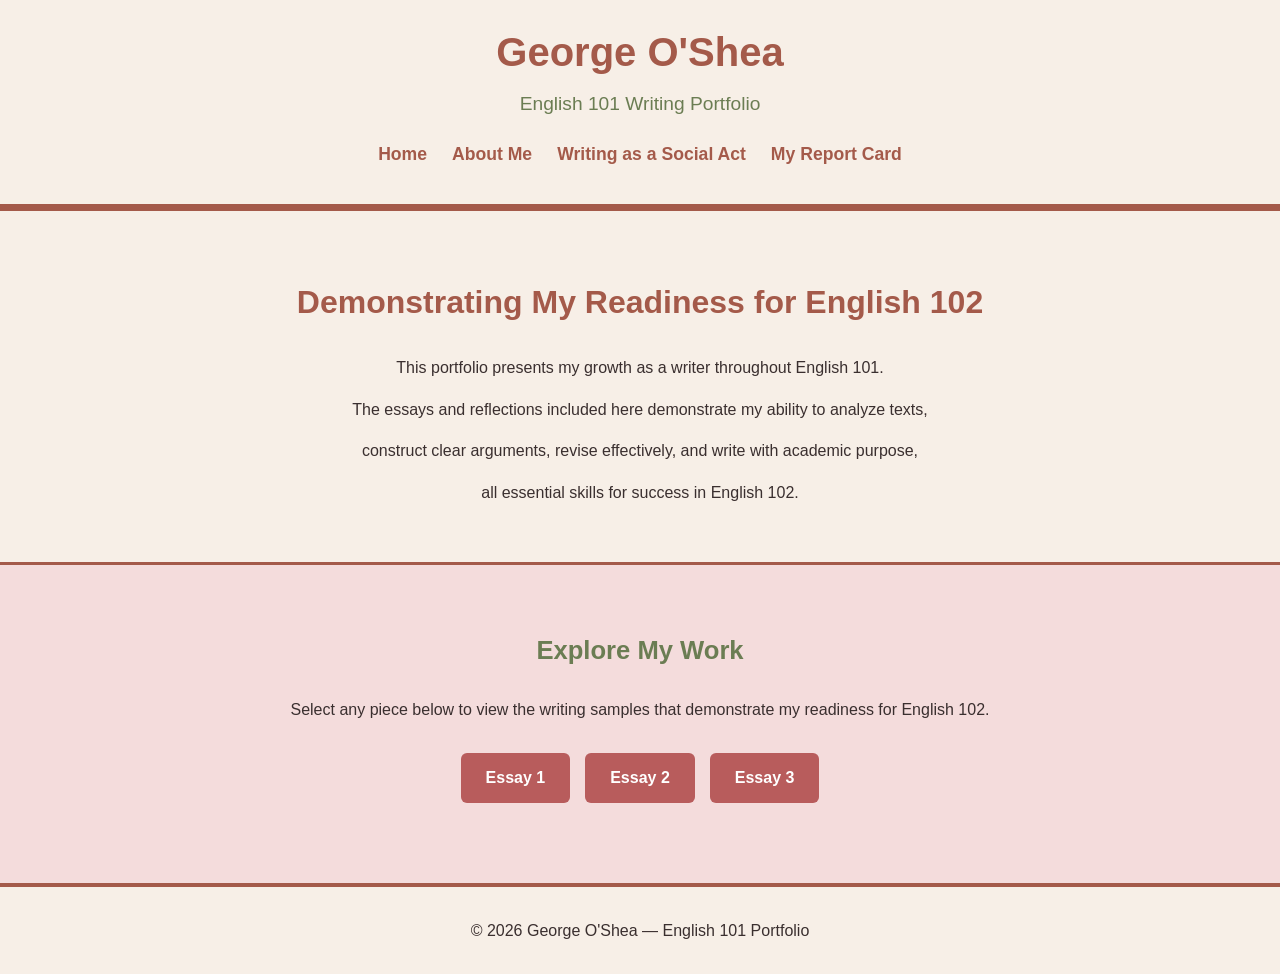
<file: index.html>
<!DOCTYPE html>
<html lang="en">
<head>
    <meta charset="UTF-8">
    <meta name="viewport" content="width=device-width, initial-scale=1.0">
    <title>George O'Shea — English 101 Portfolio</title>
    <link rel="stylesheet" href="style.css">
</head>

<body>
    <header>
        <h1>George O'Shea</h1>
        <p class="tagline">English 101 Writing Portfolio</p>

        <nav>
            <ul>
                <li><a href="index.html">Home</a></li>
                <li><a href="about.html">About Me</a></li>
                <li><a href="claim102.html">Writing as a Social Act</a></li> 
                <li><a href="reportcard.html">My Report Card</a></li> 
            </ul>
        </nav>
    </header>

    <main>
        <section class="hero">
            <h2>Demonstrating My Readiness for English 102</h2>
            <p>This portfolio presents my growth as a writer throughout English 101. </p>
            <p>The essays and reflections included here demonstrate my ability to analyze texts,</p>
            <p>construct clear arguments, revise effectively, and write with academic purpose, </p>
            <p></p>all essential skills for success in English 102.</p>
        </section>

        <section class="featured">
            <h3>Explore My Work</h3>
            <p>Select any piece below to view the writing samples that demonstrate my readiness for English 102.</p>

            <div class="button-group">
                <a class="button" href="Essay1.html">Essay 1</a>
                <a class="button" href="Essay2.html">Essay 2</a>
                <a class="button" href="Essay3.html">Essay 3</a>
            </div>
        </section>
    </main>

    <footer>
        <p>&copy; 2026 George O'Shea — English 101 Portfolio</p>
    </footer>
</body>
</html>
</file>
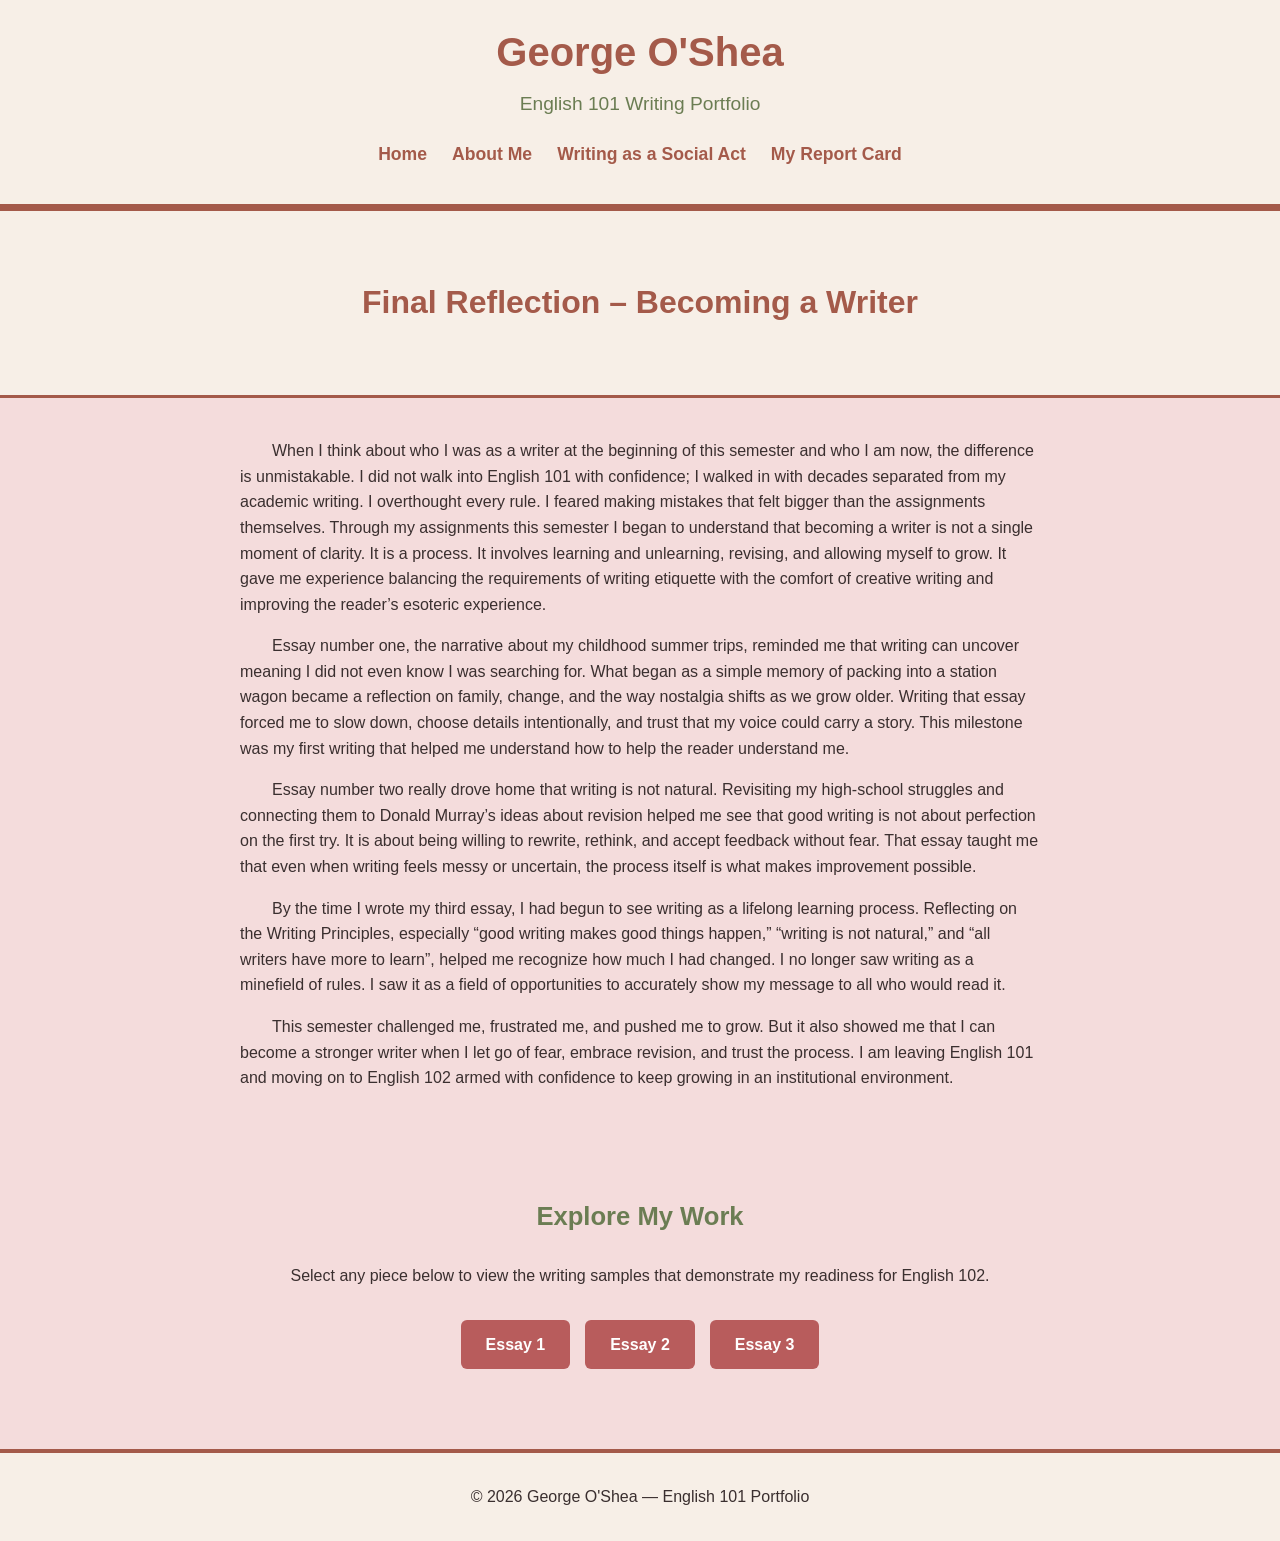
<file: about.html>
<!DOCTYPE html>
<html lang="en">
<head>
    <meta charset="UTF-8">
    <meta name="viewport" content="width=device-width, initial-scale=1.0">
    <title>Final Reflection – Becoming a Writer | George O'Shea</title>
    <link rel="stylesheet" href="style.css">
</head>

<body>
    <header>
        <h1>George O'Shea</h1>
        <p class="tagline">English 101 Writing Portfolio</p>

        <nav>
            <ul>
                <li><a href="index.html">Home</a></li>
                <li><a href="about.html">About Me</a></li>
                <li><a href="claim102.html">Writing as a Social Act</a></li> 
                <li><a href="reportcard.html">My Report Card</a></li> 
            </ul>
        </nav>
    </header>

    <main>
        <section class="hero">
            <h2>Final Reflection – Becoming a Writer</h2>
        </section>

        <section class="content" style="max-width: 800px; margin: 40px auto; padding: 0 20px;">

            <p>When I think about who I was as a writer at the beginning of this semester and who I am now, the difference is unmistakable. I did not walk into English 101 with confidence; I walked in with decades separated from my academic writing. I overthought every rule. I feared making mistakes that felt bigger than the assignments themselves. Through my assignments this semester I began to understand that becoming a writer is not a single moment of clarity. It is a process. It involves learning and unlearning, revising, and allowing myself to grow. It gave me experience balancing the requirements of writing etiquette with the comfort of creative writing and improving the reader’s esoteric experience.</p>

            <p>Essay number one, the narrative about my childhood summer trips, reminded me that writing can uncover meaning I did not even know I was searching for. What began as a simple memory of packing into a station wagon became a reflection on family, change, and the way nostalgia shifts as we grow older. Writing that essay forced me to slow down, choose details intentionally, and trust that my voice could carry a story. This milestone was my first writing that helped me understand how to help the reader understand me.</p>

            <p>Essay number two really drove home that writing is not natural. Revisiting my high‑school struggles and connecting them to Donald Murray’s ideas about revision helped me see that good writing is not about perfection on the first try. It is about being willing to rewrite, rethink, and accept feedback without fear. That essay taught me that even when writing feels messy or uncertain, the process itself is what makes improvement possible.</p>

            <p>By the time I wrote my third essay, I had begun to see writing as a lifelong learning process. Reflecting on the Writing Principles, especially “good writing makes good things happen,” “writing is not natural,” and “all writers have more to learn”, helped me recognize how much I had changed. I no longer saw writing as a minefield of rules. I saw it as a field of opportunities to accurately show my message to all who would read it.</p>

            <p>This semester challenged me, frustrated me, and pushed me to grow. But it also showed me that I can become a stronger writer when I let go of fear, embrace revision, and trust the process. I am leaving English 101 and moving on to English 102 armed with confidence to keep growing in an institutional environment.</p>

        </section>
                <section class="featured">
            <h3>Explore My Work</h3>
            <p>Select any piece below to view the writing samples that demonstrate my readiness for English 102.</p>

            <div class="button-group">
                <a class="button" href="Essay1.html">Essay 1</a>
                <a class="button" href="Essay2.html">Essay 2</a>
                <a class="button" href="Essay3.html">Essay 3</a>
            </div>
        </section>

    </main>

    <footer>
        <p>&copy; 2026 George O'Shea — English 101 Portfolio</p>
    </footer>
</body>
</html>
</file>
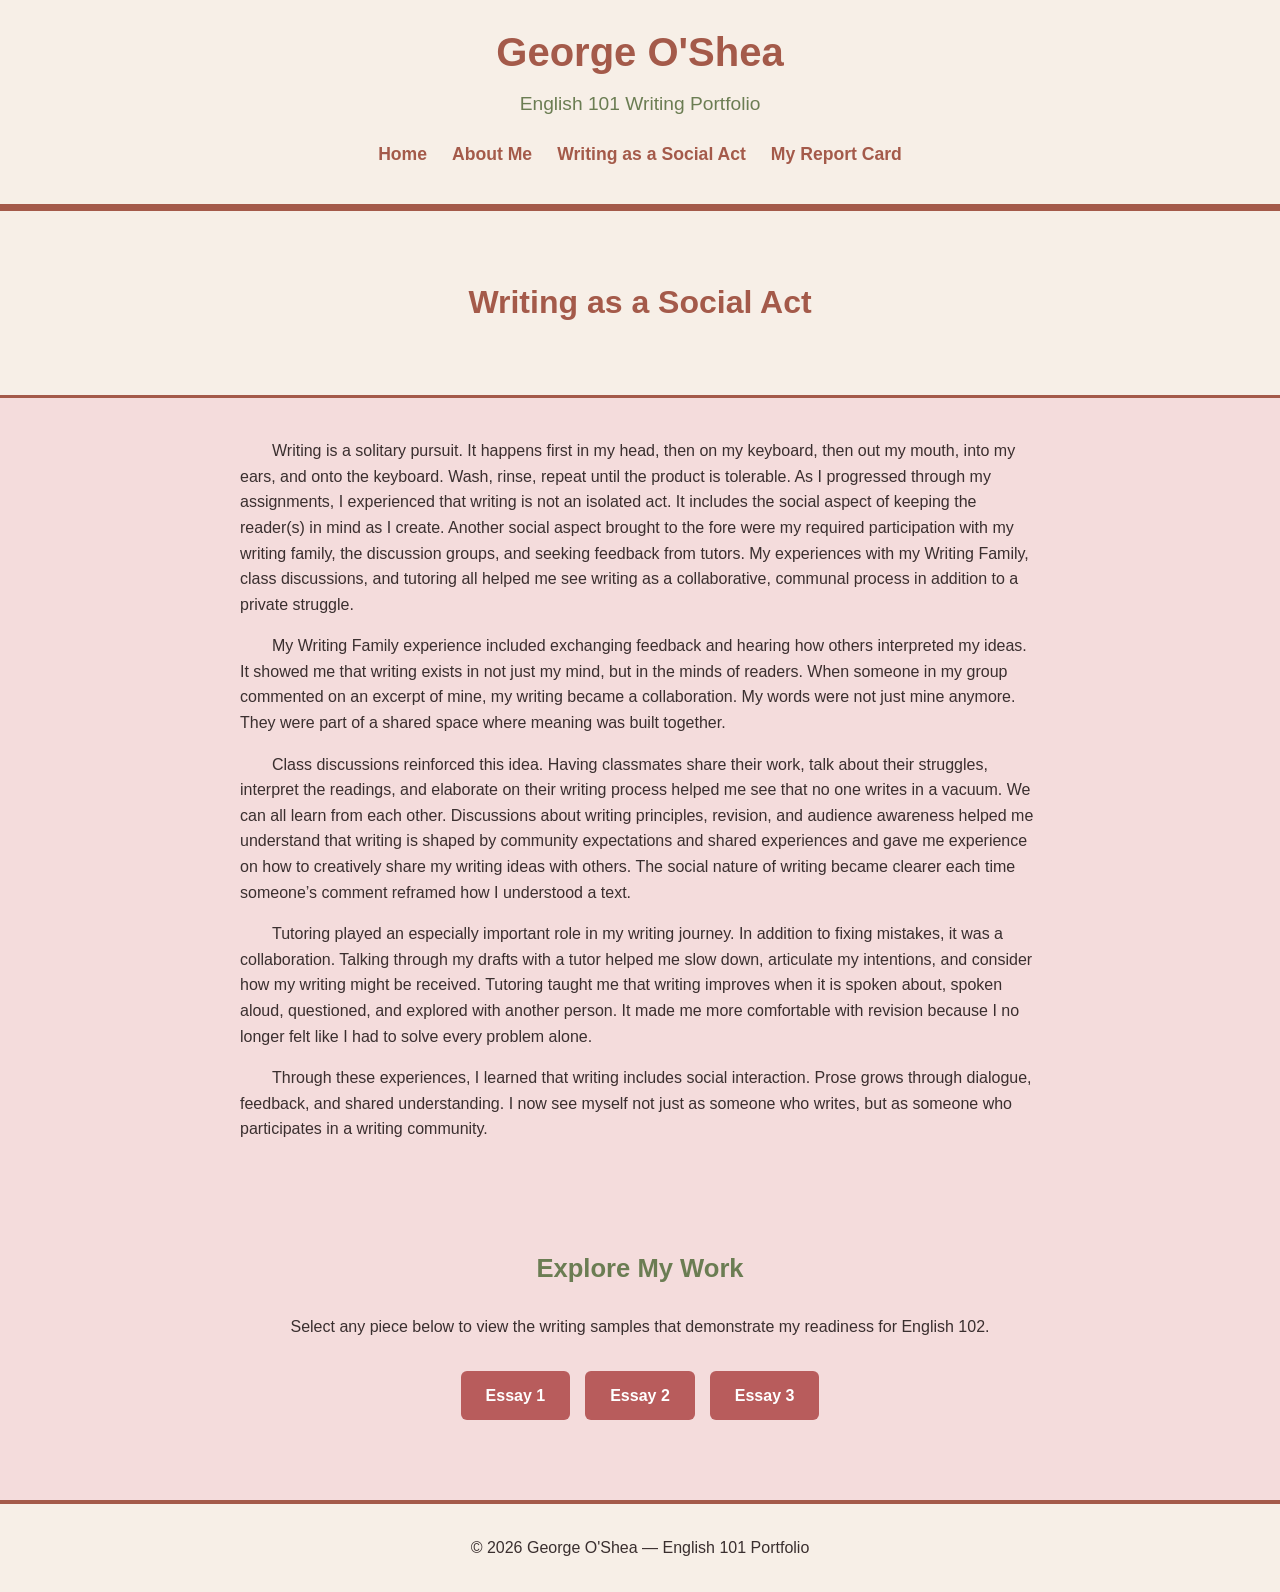
<file: claim102.html>
<!DOCTYPE html>
<html lang="en">
<head>
    <meta charset="UTF-8">
    <meta name="viewport" content="width=device-width, initial-scale=1.0">
    <title>Writing as a Social Act | George O'Shea</title>
    <link rel="stylesheet" href="style.css">
</head>

<body>
    <header>
        <h1>George O'Shea</h1>
        <p class="tagline">English 101 Writing Portfolio</p>

        <nav>
            <ul>
                <li><a href="index.html">Home</a></li>
                <li><a href="about.html">About Me</a></li>
                <li><a href="claim102.html">Writing as a Social Act</a></li>
                    <li><a href="reportcard.html">My Report Card</a></li> 
            </ul>
        </nav>
    </header>

    <main>
        <section class="hero">
            <h2>Writing as a Social Act</h2>
        </section>

        <section class="content" style="max-width: 800px; margin: 40px auto; padding: 0 20px;">

            <p>Writing is a solitary pursuit. It happens first in my head, then on my keyboard, then out my mouth, into my ears, and onto the keyboard. Wash, rinse, repeat until the product is tolerable. As I progressed through my assignments, I experienced that writing is not an isolated act. It includes the social aspect of keeping the reader(s) in mind as I create. Another social aspect brought to the fore were my required participation with my writing family, the discussion groups, and seeking feedback from tutors. My experiences with my Writing Family, class discussions, and tutoring all helped me see writing as a collaborative, communal process in addition to a private struggle.</p>

            <p>My Writing Family experience included exchanging feedback and hearing how others interpreted my ideas. It showed me that writing exists in not just my mind, but in the minds of readers. When someone in my group commented on an excerpt of mine, my writing became a collaboration. My words were not just mine anymore. They were part of a shared space where meaning was built together.</p>

            <p>Class discussions reinforced this idea. Having classmates share their work, talk about their struggles, interpret the readings, and elaborate on their writing process helped me see that no one writes in a vacuum. We can all learn from each other. Discussions about writing principles, revision, and audience awareness helped me understand that writing is shaped by community expectations and shared experiences and gave me experience on how to creatively share my writing ideas with others. The social nature of writing became clearer each time someone’s comment reframed how I understood a text.</p>

            <p>Tutoring played an especially important role in my writing journey. In addition to fixing mistakes, it was a collaboration. Talking through my drafts with a tutor helped me slow down, articulate my intentions, and consider how my writing might be received. Tutoring taught me that writing improves when it is spoken about, spoken aloud, questioned, and explored with another person. It made me more comfortable with revision because I no longer felt like I had to solve every problem alone.</p>

            <p>Through these experiences, I learned that writing includes social interaction. Prose grows through dialogue, feedback, and shared understanding. I now see myself not just as someone who writes, but as someone who participates in a writing community.</p>

        </section>
                <section class="featured">
            <h3>Explore My Work</h3>
            <p>Select any piece below to view the writing samples that demonstrate my readiness for English 102.</p>

            <div class="button-group">
                <a class="button" href="Essay1.html">Essay 1</a>
                <a class="button" href="Essay2.html">Essay 2</a>
                <a class="button" href="Essay3.html">Essay 3</a>
            </div>
        </section>
    </main>

    <footer>
        <p>&copy; 2026 George O'Shea — English 101 Portfolio</p>
    </footer>
</body>
</html>
</file>
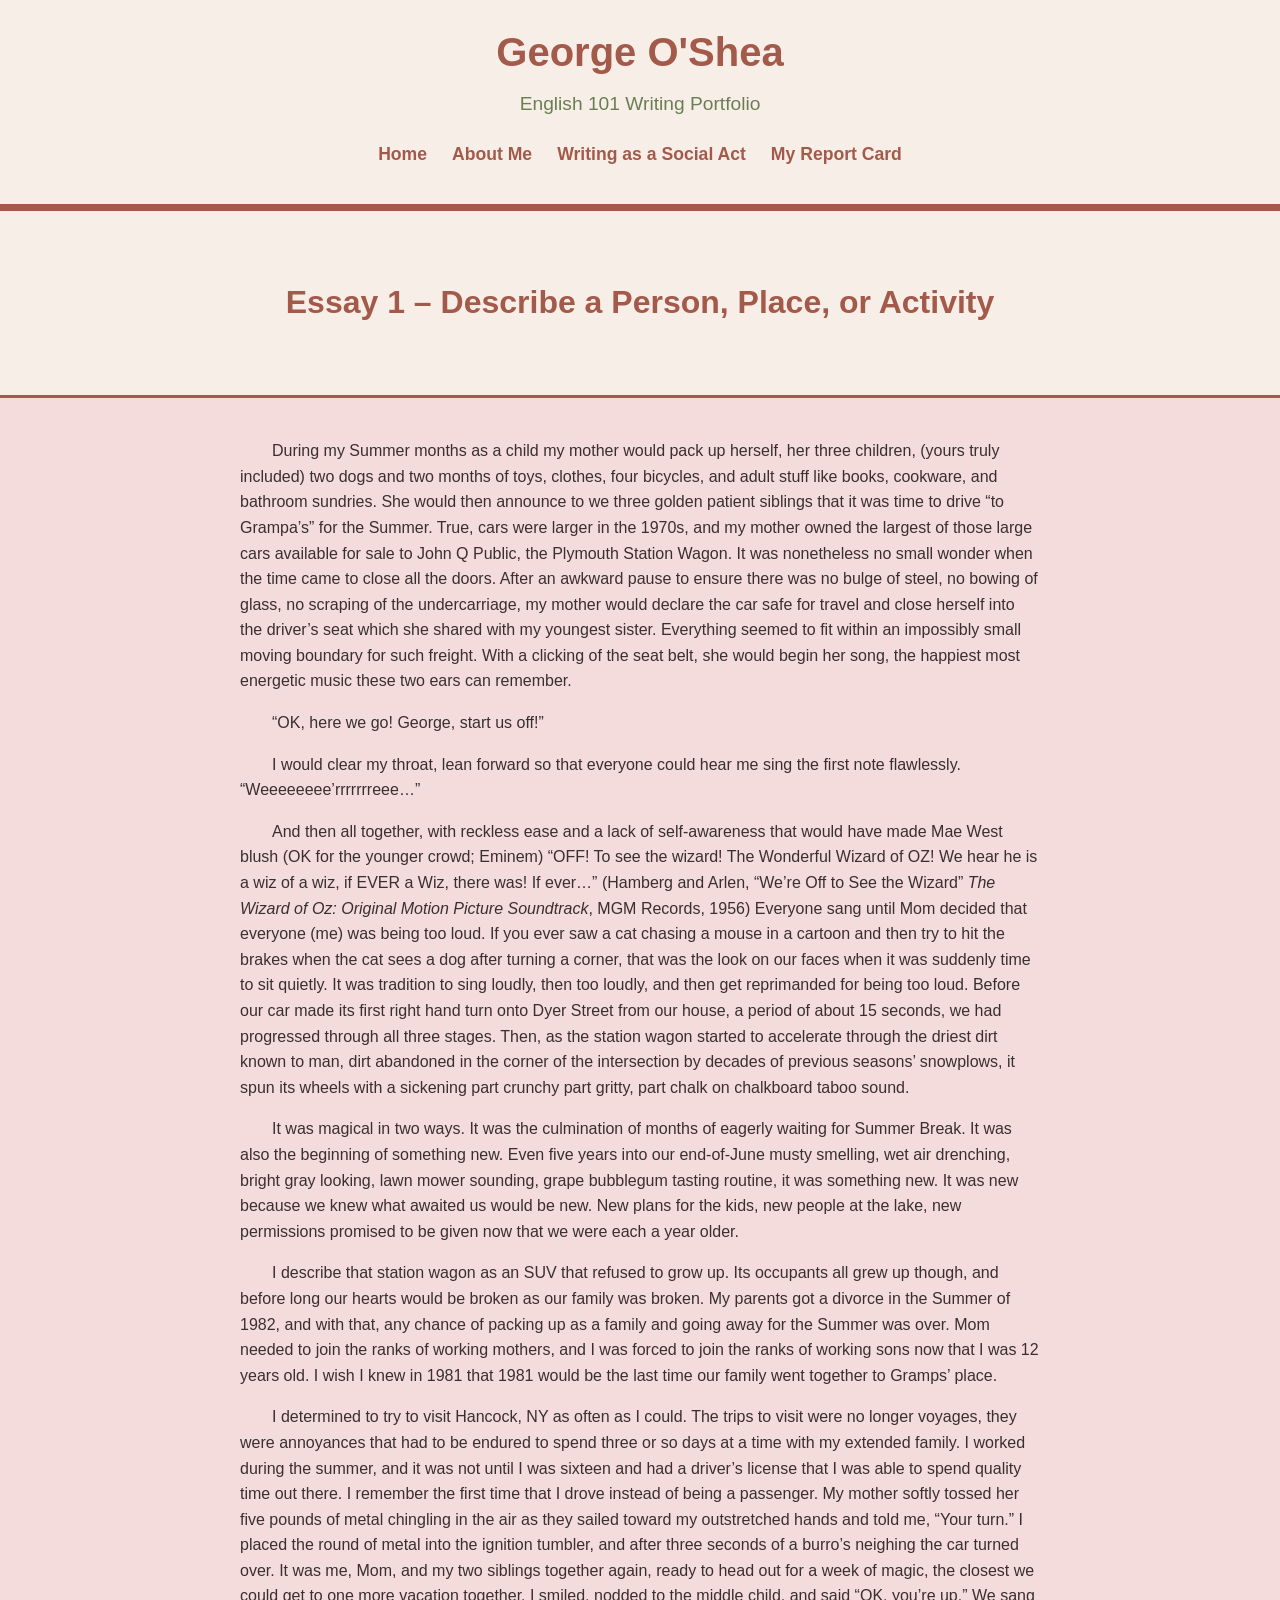
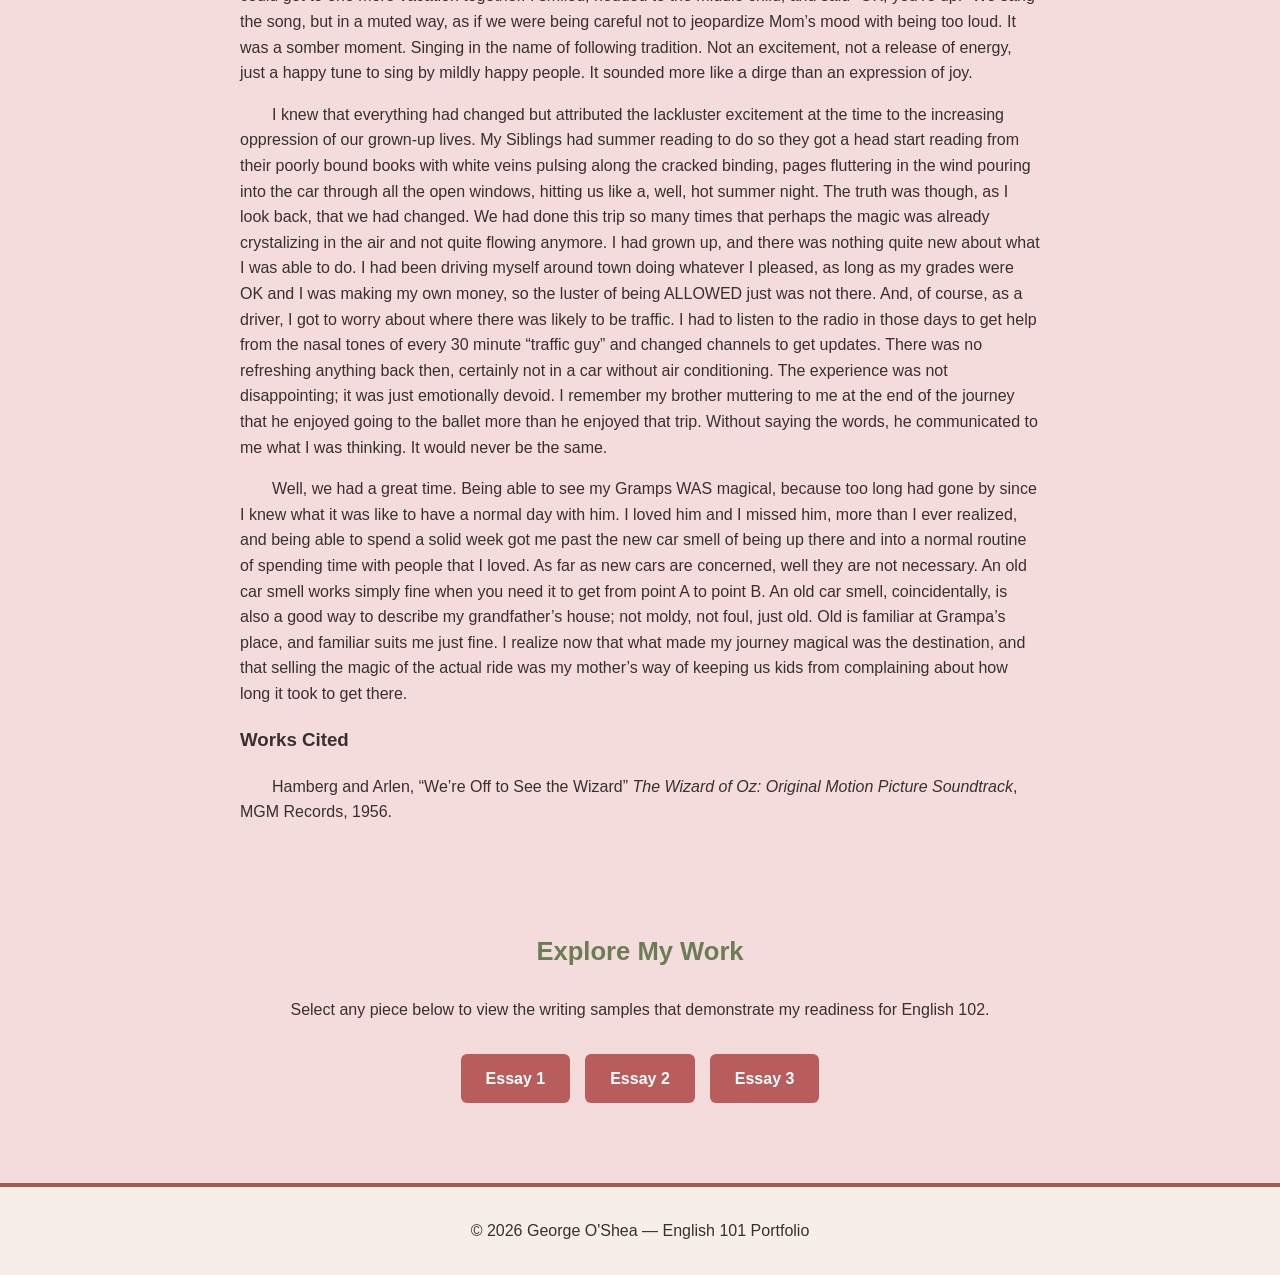
<file: Essay1.html>
<!DOCTYPE html>
<html lang="en">
<head>
    <meta charset="UTF-8">
    <meta name="viewport" content="width=device-width, initial-scale=1.0">
    <title>Essay 1 – Describe a Person, Place, or Activity | George O'Shea</title>
    <link rel="stylesheet" href="style.css">
</head>

<body>
    <header>
        <h1>George O'Shea</h1>
        <p class="tagline">English 101 Writing Portfolio</p>

        <nav>
            <ul>
                <li><a href="index.html">Home</a></li>
                <li><a href="about.html">About Me</a></li>
                <li><a href="claim102.html">Writing as a Social Act</a></li> 
                <li><a href="reportcard.html">My Report Card</a></li> 
            </ul>
        </nav>
    </header>

    <main>
        <section class="hero">
            <h2>Essay 1 – Describe a Person, Place, or Activity</h2>
        </section>

        <section class="content" style="max-width: 800px; margin: 40px auto; padding: 0 20px;">
            <p>During my Summer months as a child my mother would pack up herself, her three children, (yours truly included) two dogs and two months of toys, clothes, four bicycles, and adult stuff like books, cookware, and bathroom sundries. She would then announce to we three golden patient siblings that it was time to drive “to Grampa’s” for the Summer. True, cars were larger in the 1970s, and my mother owned the largest of those large cars available for sale to John Q Public, the Plymouth Station Wagon. It was nonetheless no small wonder when the time came to close all the doors. After an awkward pause to ensure there was no bulge of steel, no bowing of glass, no scraping of the undercarriage, my mother would declare the car safe for travel and close herself into the driver’s seat which she shared with my youngest sister. Everything seemed to fit within an impossibly small moving boundary for such freight. With a clicking of the seat belt, she would begin her song, the happiest most energetic music these two ears can remember.</p>

            <p>“OK, here we go! George, start us off!”</p>

            <p>I would clear my throat, lean forward so that everyone could hear me sing the first note flawlessly. “Weeeeeeee’rrrrrrreee…”</p>

            <p>And then all together, with reckless ease and a lack of self-awareness that would have made Mae West blush (OK for the younger crowd; Eminem) “OFF! To see the wizard! The Wonderful Wizard of OZ! We hear he is a wiz of a wiz, if EVER a Wiz, there was! If ever…” (Hamberg and Arlen, “We’re Off to See the Wizard” <em>The Wizard of Oz: Original Motion Picture Soundtrack</em>, MGM Records, 1956) Everyone sang until Mom decided that everyone (me) was being too loud. If you ever saw a cat chasing a mouse in a cartoon and then try to hit the brakes when the cat sees a dog after turning a corner, that was the look on our faces when it was suddenly time to sit quietly. It was tradition to sing loudly, then too loudly, and then get reprimanded for being too loud. Before our car made its first right hand turn onto Dyer Street from our house, a period of about 15 seconds, we had progressed through all three stages. Then, as the station wagon started to accelerate through the driest dirt known to man, dirt abandoned in the corner of the intersection by decades of previous seasons’ snowplows, it spun its wheels with a sickening part crunchy part gritty, part chalk on chalkboard taboo sound.</p>

            <p>It was magical in two ways. It was the culmination of months of eagerly waiting for Summer Break. It was also the beginning of something new. Even five years into our end-of-June musty smelling, wet air drenching, bright gray looking, lawn mower sounding, grape bubblegum tasting routine, it was something new. It was new because we knew what awaited us would be new. New plans for the kids, new people at the lake, new permissions promised to be given now that we were each a year older.</p>

            <p>I describe that station wagon as an SUV that refused to grow up. Its occupants all grew up though, and before long our hearts would be broken as our family was broken. My parents got a divorce in the Summer of 1982, and with that, any chance of packing up as a family and going away for the Summer was over. Mom needed to join the ranks of working mothers, and I was forced to join the ranks of working sons now that I was 12 years old. I wish I knew in 1981 that 1981 would be the last time our family went together to Gramps’ place.</p>

            <p>I determined to try to visit Hancock, NY as often as I could. The trips to visit were no longer voyages, they were annoyances that had to be endured to spend three or so days at a time with my extended family. I worked during the summer, and it was not until I was sixteen and had a driver’s license that I was able to spend quality time out there. I remember the first time that I drove instead of being a passenger. My mother softly tossed her five pounds of metal chingling in the air as they sailed toward my outstretched hands and told me, “Your turn.” I placed the round of metal into the ignition tumbler, and after three seconds of a burro’s neighing the car turned over. It was me, Mom, and my two siblings together again, ready to head out for a week of magic, the closest we could get to one more vacation together. I smiled, nodded to the middle child, and said “OK, you’re up.” We sang the song, but in a muted way, as if we were being careful not to jeopardize Mom’s mood with being too loud. It was a somber moment. Singing in the name of following tradition. Not an excitement, not a release of energy, just a happy tune to sing by mildly happy people. It sounded more like a dirge than an expression of joy.</p>

            <p>I knew that everything had changed but attributed the lackluster excitement at the time to the increasing oppression of our grown-up lives. My Siblings had summer reading to do so they got a head start reading from their poorly bound books with white veins pulsing along the cracked binding, pages fluttering in the wind pouring into the car through all the open windows, hitting us like a, well, hot summer night. The truth was though, as I look back, that we had changed. We had done this trip so many times that perhaps the magic was already crystalizing in the air and not quite flowing anymore. I had grown up, and there was nothing quite new about what I was able to do. I had been driving myself around town doing whatever I pleased, as long as my grades were OK and I was making my own money, so the luster of being ALLOWED just was not there. And, of course, as a driver, I got to worry about where there was likely to be traffic. I had to listen to the radio in those days to get help from the nasal tones of every 30 minute “traffic guy” and changed channels to get updates. There was no refreshing anything back then, certainly not in a car without air conditioning. The experience was not disappointing; it was just emotionally devoid. I remember my brother muttering to me at the end of the journey that he enjoyed going to the ballet more than he enjoyed that trip. Without saying the words, he communicated to me what I was thinking. It would never be the same.</p>

            <p>Well, we had a great time. Being able to see my Gramps WAS magical, because too long had gone by since I knew what it was like to have a normal day with him. I loved him and I missed him, more than I ever realized, and being able to spend a solid week got me past the new car smell of being up there and into a normal routine of spending time with people that I loved. As far as new cars are concerned, well they are not necessary. An old car smell works simply fine when you need it to get from point A to point B. An old car smell, coincidentally, is also a good way to describe my grandfather’s house; not moldy, not foul, just old. Old is familiar at Grampa’s place, and familiar suits me just fine. I realize now that what made my journey magical was the destination, and that selling the magic of the actual ride was my mother’s way of keeping us kids from complaining about how long it took to get there.</p>

            <h3>Works Cited</h3>
            <p>Hamberg and Arlen, “We’re Off to See the Wizard” <em>The Wizard of Oz: Original Motion Picture Soundtrack</em>, MGM Records, 1956.</p>
        </section>
    </main>
        
    <section class="featured">
            <h3>Explore My Work</h3>
            <p>Select any piece below to view the writing samples that demonstrate my readiness for English 102.</p>

            <div class="button-group">
                <a class="button" href="Essay1.html">Essay 1</a>
                <a class="button" href="Essay2.html">Essay 2</a>
                <a class="button" href="Essay3.html">Essay 3</a>
            </div>
    </section>

    <footer>
        <p>&copy; 2026 George O'Shea — English 101 Portfolio</p>
    </footer>
</body>
</html>
</file>
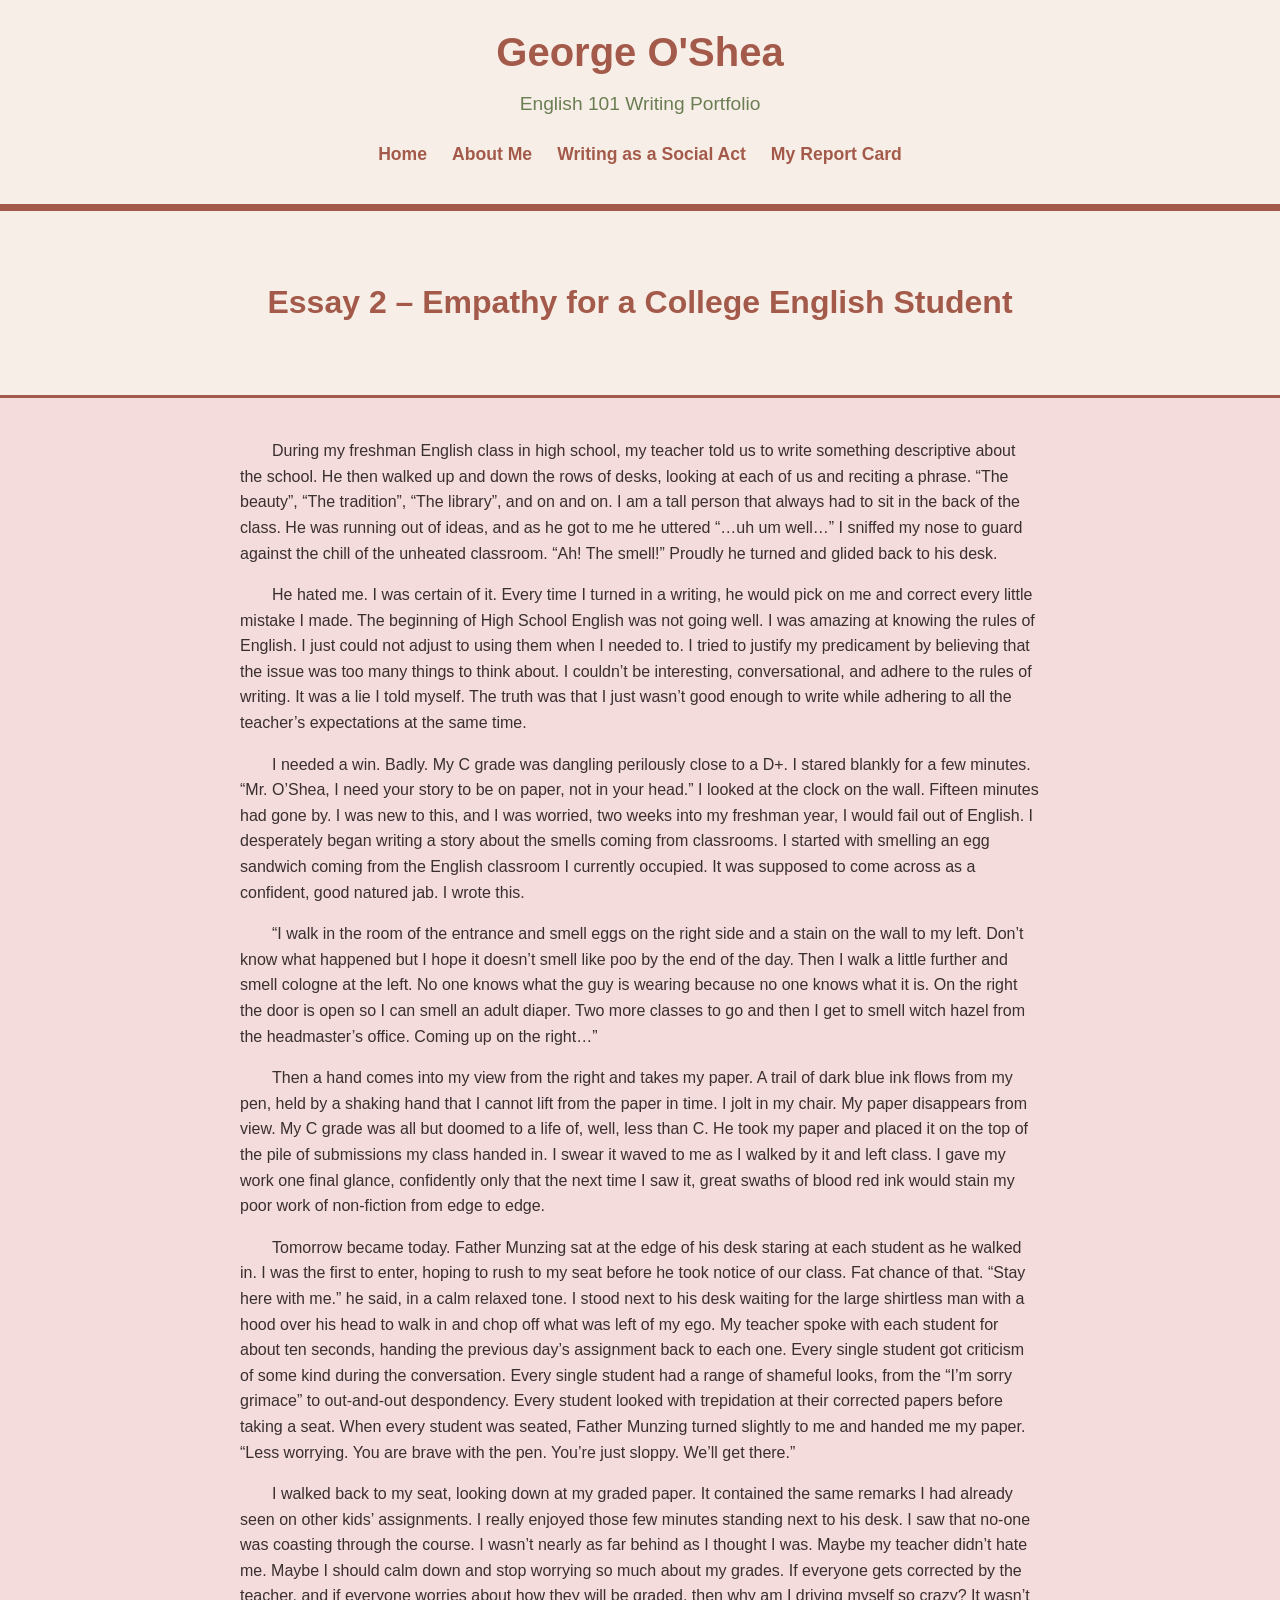
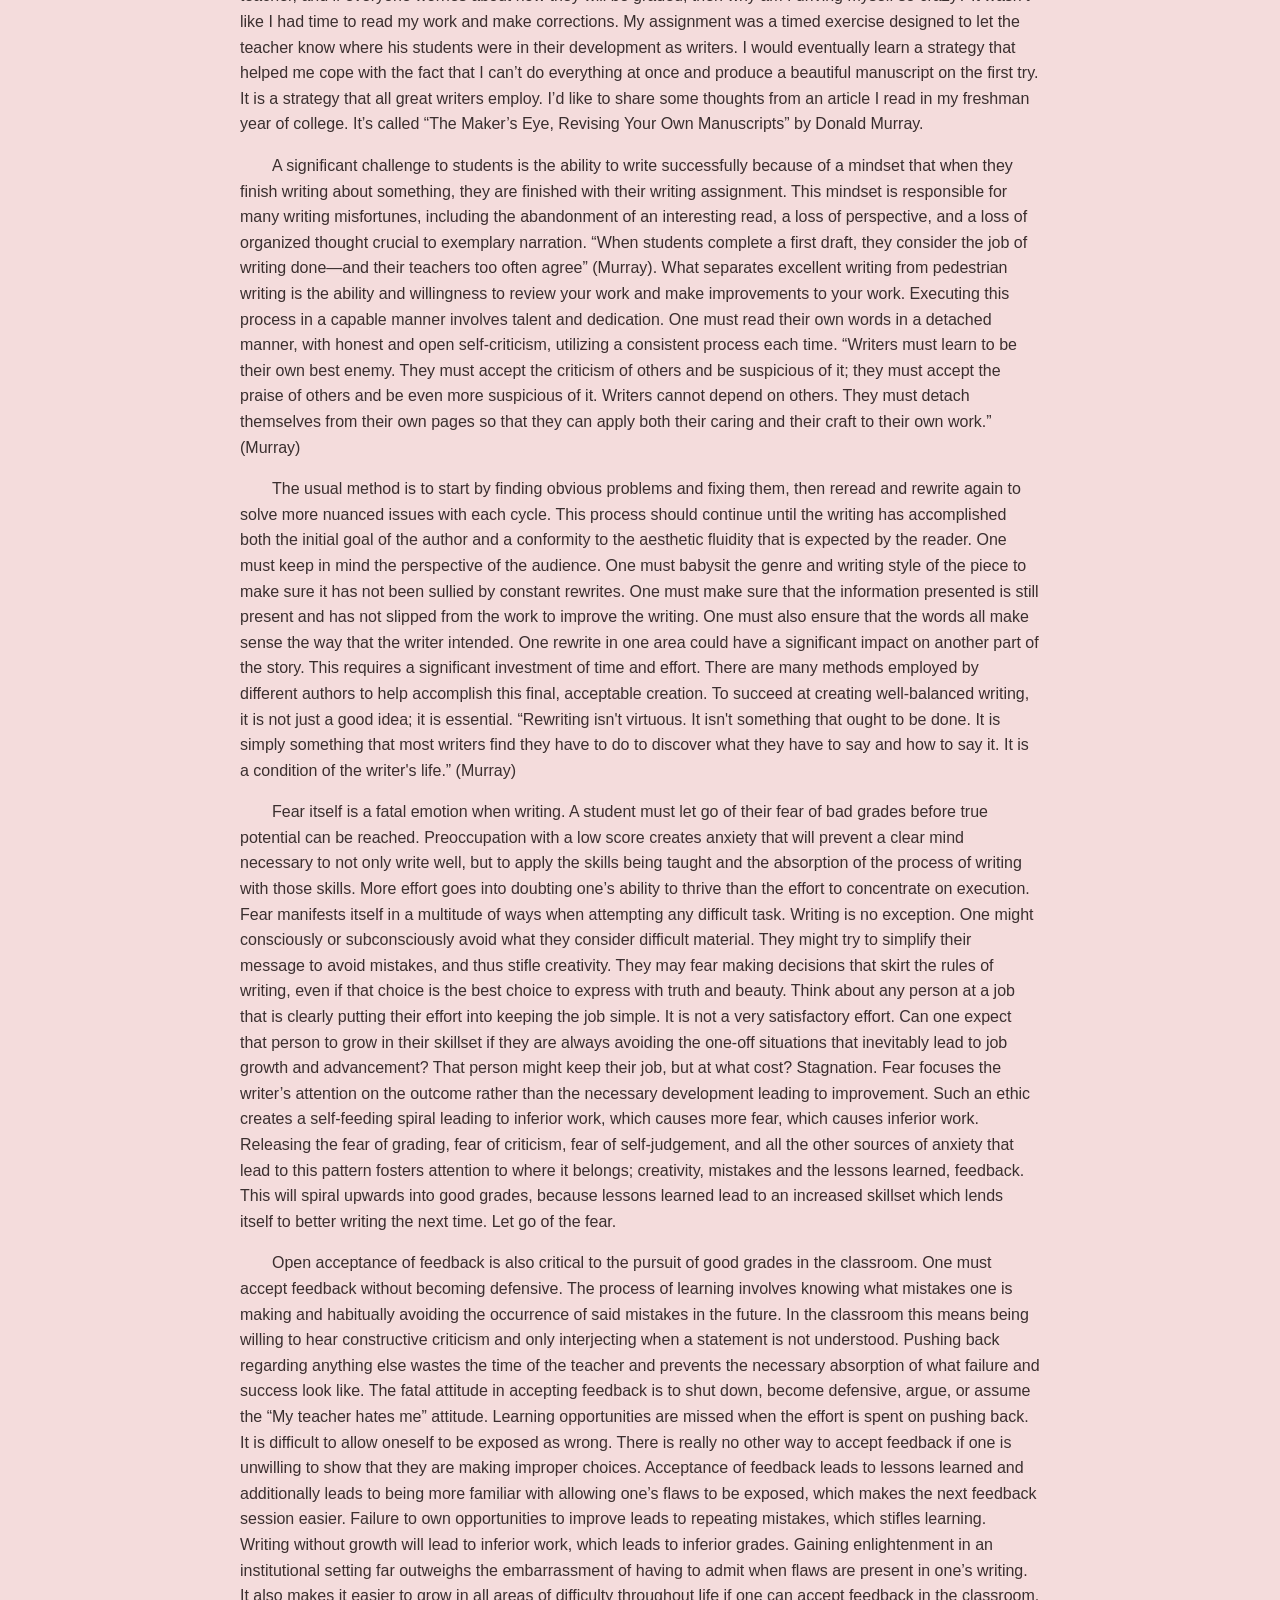
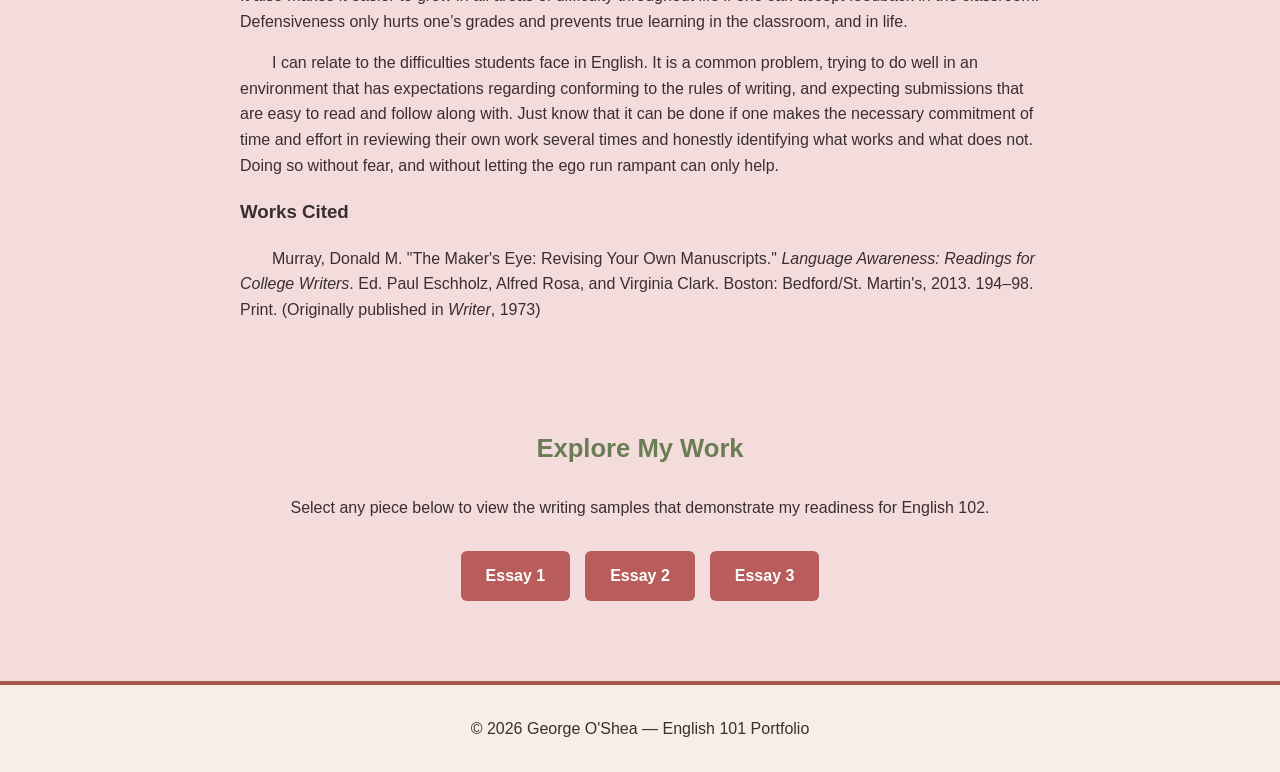
<file: Essay2.html>
<!DOCTYPE html>
<html lang="en">
<head>
    <meta charset="UTF-8">
    <meta name="viewport" content="width=device-width, initial-scale=1.0">
    <title>Essay 2 – Empathy for a College English Student | George O'Shea</title>
    <link rel="stylesheet" href="style.css">
</head>

<body>
    <header>
        <h1>George O'Shea</h1>
        <p class="tagline">English 101 Writing Portfolio</p>

        <nav>
            <ul>
                <li><a href="index.html">Home</a></li>
                <li><a href="about.html">About Me</a></li>
                <li><a href="claim102.html">Writing as a Social Act</a></li> 
                <li><a href="reportcard.html">My Report Card</a></li> 
            </ul>
        </nav>
    </header>

    <main>
        <section class="hero">
            <h2>Essay 2 – Empathy for a College English Student</h2>
        </section>

        <section class="content" style="max-width: 800px; margin: 40px auto; padding: 0 20px;">

            <p>During my freshman English class in high school, my teacher told us to write something descriptive about the school. He then walked up and down the rows of desks, looking at each of us and reciting a phrase. “The beauty”, “The tradition”, “The library”, and on and on. I am a tall person that always had to sit in the back of the class. He was running out of ideas, and as he got to me he uttered “…uh um well…” I sniffed my nose to guard against the chill of the unheated classroom. “Ah! The smell!” Proudly he turned and glided back to his desk.</p>

            <p>He hated me. I was certain of it. Every time I turned in a writing, he would pick on me and correct every little mistake I made. The beginning of High School English was not going well. I was amazing at knowing the rules of English. I just could not adjust to using them when I needed to. I tried to justify my predicament by believing that the issue was too many things to think about. I couldn’t be interesting, conversational, and adhere to the rules of writing. It was a lie I told myself. The truth was that I just wasn’t good enough to write while adhering to all the teacher’s expectations at the same time.</p>

            <p>I needed a win. Badly. My C grade was dangling perilously close to a D+. I stared blankly for a few minutes. “Mr. O’Shea, I need your story to be on paper, not in your head.” I looked at the clock on the wall. Fifteen minutes had gone by. I was new to this, and I was worried, two weeks into my freshman year, I would fail out of English. I desperately began writing a story about the smells coming from classrooms. I started with smelling an egg sandwich coming from the English classroom I currently occupied. It was supposed to come across as a confident, good natured jab. I wrote this.</p>

            <p>“I walk in the room of the entrance and smell eggs on the right side and a stain on the wall to my left. Don’t know what happened but I hope it doesn’t smell like poo by the end of the day. Then I walk a little further and smell cologne at the left. No one knows what the guy is wearing because no one knows what it is. On the right the door is open so I can smell an adult diaper. Two more classes to go and then I get to smell witch hazel from the headmaster’s office. Coming up on the right…”</p>

            <p>Then a hand comes into my view from the right and takes my paper. A trail of dark blue ink flows from my pen, held by a shaking hand that I cannot lift from the paper in time. I jolt in my chair. My paper disappears from view. My C grade was all but doomed to a life of, well, less than C. He took my paper and placed it on the top of the pile of submissions my class handed in. I swear it waved to me as I walked by it and left class. I gave my work one final glance, confidently only that the next time I saw it, great swaths of blood red ink would stain my poor work of non-fiction from edge to edge.</p>

            <p>Tomorrow became today. Father Munzing sat at the edge of his desk staring at each student as he walked in. I was the first to enter, hoping to rush to my seat before he took notice of our class. Fat chance of that. “Stay here with me.” he said, in a calm relaxed tone. I stood next to his desk waiting for the large shirtless man with a hood over his head to walk in and chop off what was left of my ego. My teacher spoke with each student for about ten seconds, handing the previous day’s assignment back to each one. Every single student got criticism of some kind during the conversation. Every single student had a range of shameful looks, from the “I’m sorry grimace” to out-and-out despondency. Every student looked with trepidation at their corrected papers before taking a seat. When every student was seated, Father Munzing turned slightly to me and handed me my paper. “Less worrying. You are brave with the pen. You’re just sloppy. We’ll get there.”</p>

            <p>I walked back to my seat, looking down at my graded paper. It contained the same remarks I had already seen on other kids’ assignments. I really enjoyed those few minutes standing next to his desk. I saw that no-one was coasting through the course. I wasn’t nearly as far behind as I thought I was. Maybe my teacher didn’t hate me. Maybe I should calm down and stop worrying so much about my grades. If everyone gets corrected by the teacher, and if everyone worries about how they will be graded, then why am I driving myself so crazy? It wasn’t like I had time to read my work and make corrections. My assignment was a timed exercise designed to let the teacher know where his students were in their development as writers. I would eventually learn a strategy that helped me cope with the fact that I can’t do everything at once and produce a beautiful manuscript on the first try. It is a strategy that all great writers employ. I’d like to share some thoughts from an article I read in my freshman year of college. It’s called “The Maker’s Eye, Revising Your Own Manuscripts” by Donald Murray.</p>

            <p>A significant challenge to students is the ability to write successfully because of a mindset that when they finish writing about something, they are finished with their writing assignment. This mindset is responsible for many writing misfortunes, including the abandonment of an interesting read, a loss of perspective, and a loss of organized thought crucial to exemplary narration. “When students complete a first draft, they consider the job of writing done—and their teachers too often agree” (Murray). What separates excellent writing from pedestrian writing is the ability and willingness to review your work and make improvements to your work. Executing this process in a capable manner involves talent and dedication. One must read their own words in a detached manner, with honest and open self-criticism, utilizing a consistent process each time. “Writers must learn to be their own best enemy. They must accept the criticism of others and be suspicious of it; they must accept the praise of others and be even more suspicious of it. Writers cannot depend on others. They must detach themselves from their own pages so that they can apply both their caring and their craft to their own work.” (Murray)</p>

            <p>The usual method is to start by finding obvious problems and fixing them, then reread and rewrite again to solve more nuanced issues with each cycle. This process should continue until the writing has accomplished both the initial goal of the author and a conformity to the aesthetic fluidity that is expected by the reader. One must keep in mind the perspective of the audience. One must babysit the genre and writing style of the piece to make sure it has not been sullied by constant rewrites. One must make sure that the information presented is still present and has not slipped from the work to improve the writing. One must also ensure that the words all make sense the way that the writer intended. One rewrite in one area could have a significant impact on another part of the story. This requires a significant investment of time and effort. There are many methods employed by different authors to help accomplish this final, acceptable creation. To succeed at creating well-balanced writing, it is not just a good idea; it is essential. “Rewriting isn't virtuous. It isn't something that ought to be done. It is simply something that most writers find they have to do to discover what they have to say and how to say it. It is a condition of the writer's life.” (Murray)</p>

            <p>Fear itself is a fatal emotion when writing. A student must let go of their fear of bad grades before true potential can be reached. Preoccupation with a low score creates anxiety that will prevent a clear mind necessary to not only write well, but to apply the skills being taught and the absorption of the process of writing with those skills. More effort goes into doubting one’s ability to thrive than the effort to concentrate on execution. Fear manifests itself in a multitude of ways when attempting any difficult task. Writing is no exception. One might consciously or subconsciously avoid what they consider difficult material. They might try to simplify their message to avoid mistakes, and thus stifle creativity. They may fear making decisions that skirt the rules of writing, even if that choice is the best choice to express with truth and beauty. Think about any person at a job that is clearly putting their effort into keeping the job simple. It is not a very satisfactory effort. Can one expect that person to grow in their skillset if they are always avoiding the one-off situations that inevitably lead to job growth and advancement? That person might keep their job, but at what cost? Stagnation. Fear focuses the writer’s attention on the outcome rather than the necessary development leading to improvement. Such an ethic creates a self-feeding spiral leading to inferior work, which causes more fear, which causes inferior work. Releasing the fear of grading, fear of criticism, fear of self-judgement, and all the other sources of anxiety that lead to this pattern fosters attention to where it belongs; creativity, mistakes and the lessons learned, feedback. This will spiral upwards into good grades, because lessons learned lead to an increased skillset which lends itself to better writing the next time. Let go of the fear.</p>

            <p>Open acceptance of feedback is also critical to the pursuit of good grades in the classroom. One must accept feedback without becoming defensive. The process of learning involves knowing what mistakes one is making and habitually avoiding the occurrence of said mistakes in the future. In the classroom this means being willing to hear constructive criticism and only interjecting when a statement is not understood. Pushing back regarding anything else wastes the time of the teacher and prevents the necessary absorption of what failure and success look like. The fatal attitude in accepting feedback is to shut down, become defensive, argue, or assume the “My teacher hates me” attitude. Learning opportunities are missed when the effort is spent on pushing back. It is difficult to allow oneself to be exposed as wrong. There is really no other way to accept feedback if one is unwilling to show that they are making improper choices. Acceptance of feedback leads to lessons learned and additionally leads to being more familiar with allowing one’s flaws to be exposed, which makes the next feedback session easier. Failure to own opportunities to improve leads to repeating mistakes, which stifles learning. Writing without growth will lead to inferior work, which leads to inferior grades. Gaining enlightenment in an institutional setting far outweighs the embarrassment of having to admit when flaws are present in one’s writing. It also makes it easier to grow in all areas of difficulty throughout life if one can accept feedback in the classroom. Defensiveness only hurts one’s grades and prevents true learning in the classroom, and in life.</p>

            <p>I can relate to the difficulties students face in English. It is a common problem, trying to do well in an environment that has expectations regarding conforming to the rules of writing, and expecting submissions that are easy to read and follow along with. Just know that it can be done if one makes the necessary commitment of time and effort in reviewing their own work several times and honestly identifying what works and what does not. Doing so without fear, and without letting the ego run rampant can only help.</p>

            <h3>Works Cited</h3>
            <p>Murray, Donald M. "The Maker's Eye: Revising Your Own Manuscripts." <em>Language Awareness: Readings for College Writers</em>. Ed. Paul Eschholz, Alfred Rosa, and Virginia Clark. Boston: Bedford/St. Martin's, 2013. 194–98. Print. (Originally published in <em>Writer</em>, 1973)</p>

        </section>
    
        <section class="featured">
            <h3>Explore My Work</h3>
            <p>Select any piece below to view the writing samples that demonstrate my readiness for English 102.</p>

            <div class="button-group">
                <a class="button" href="Essay1.html">Essay 1</a>
                <a class="button" href="Essay2.html">Essay 2</a>
                <a class="button" href="Essay3.html">Essay 3</a>
            </div>
        </section>
    </main>

    <footer>
        <p>&copy; 2026 George O'Shea — English 101 Portfolio</p>
    </footer>
</body>
</html>
</file>
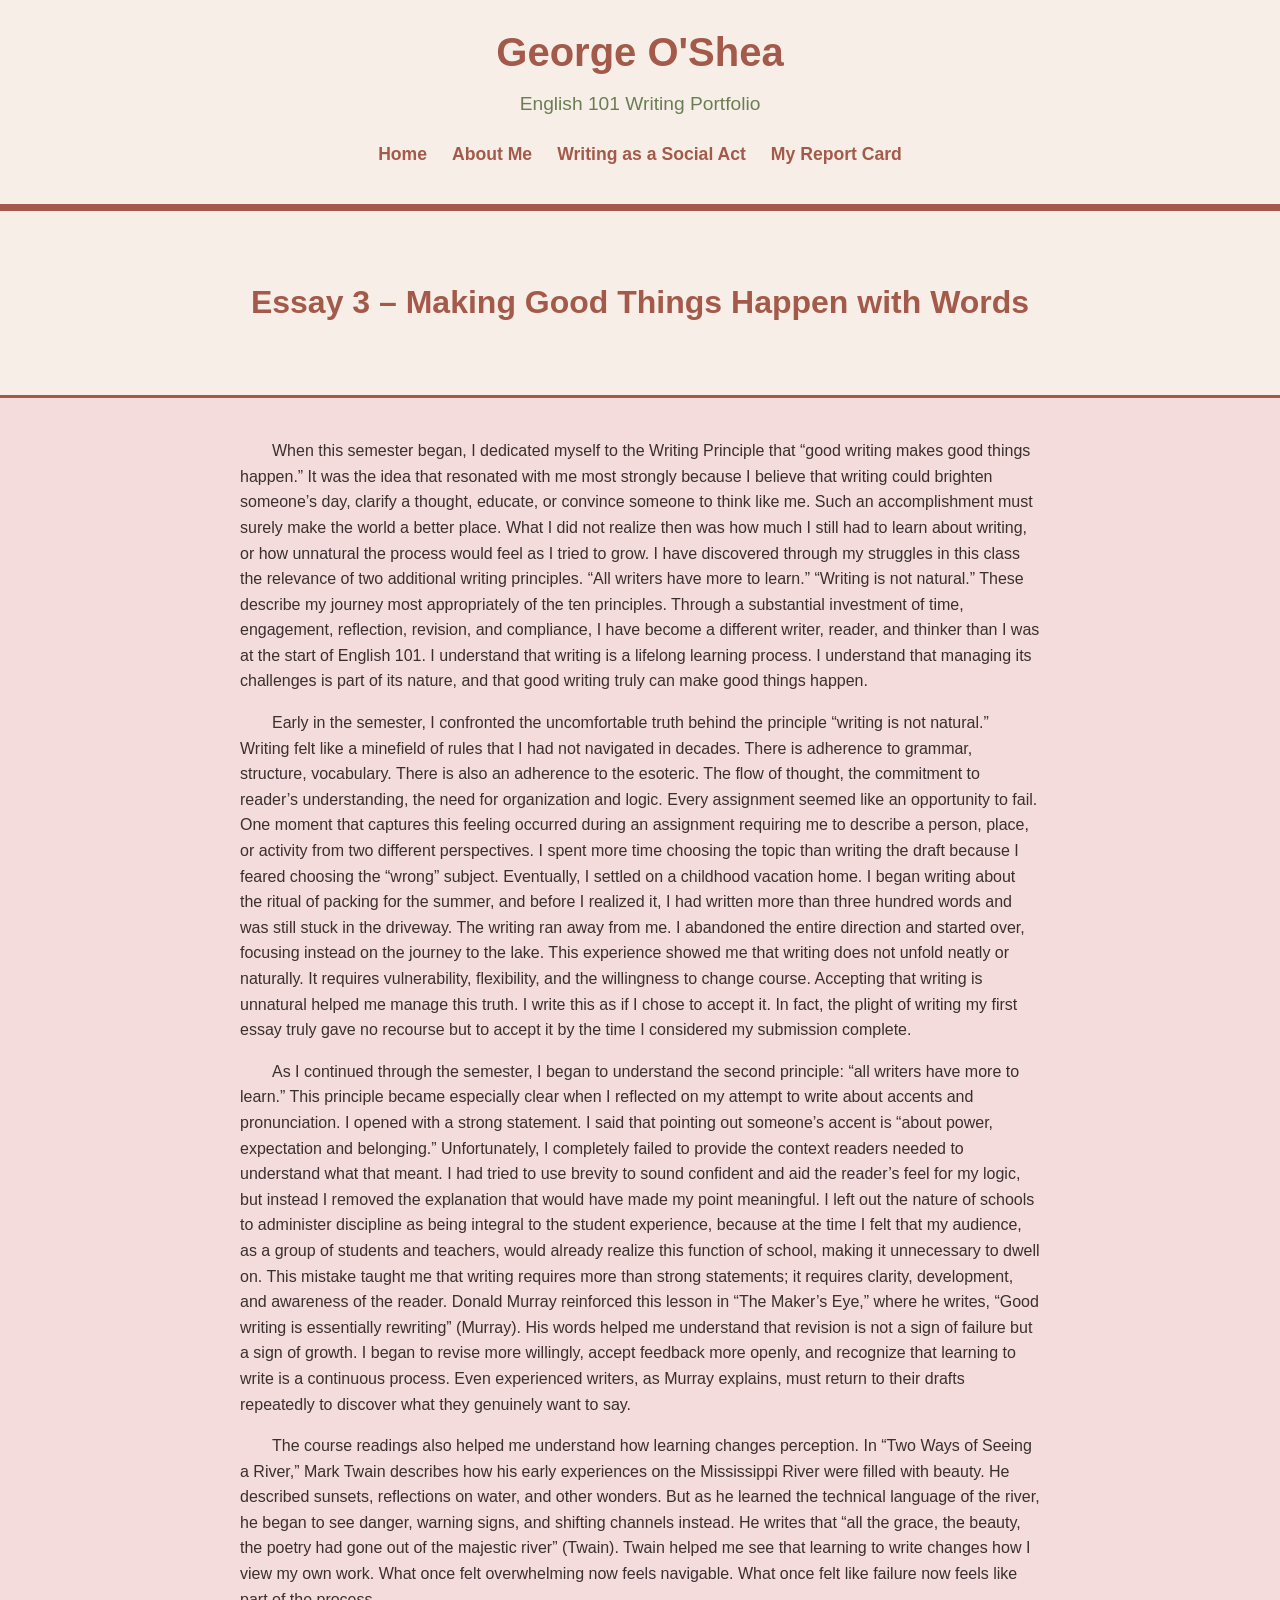
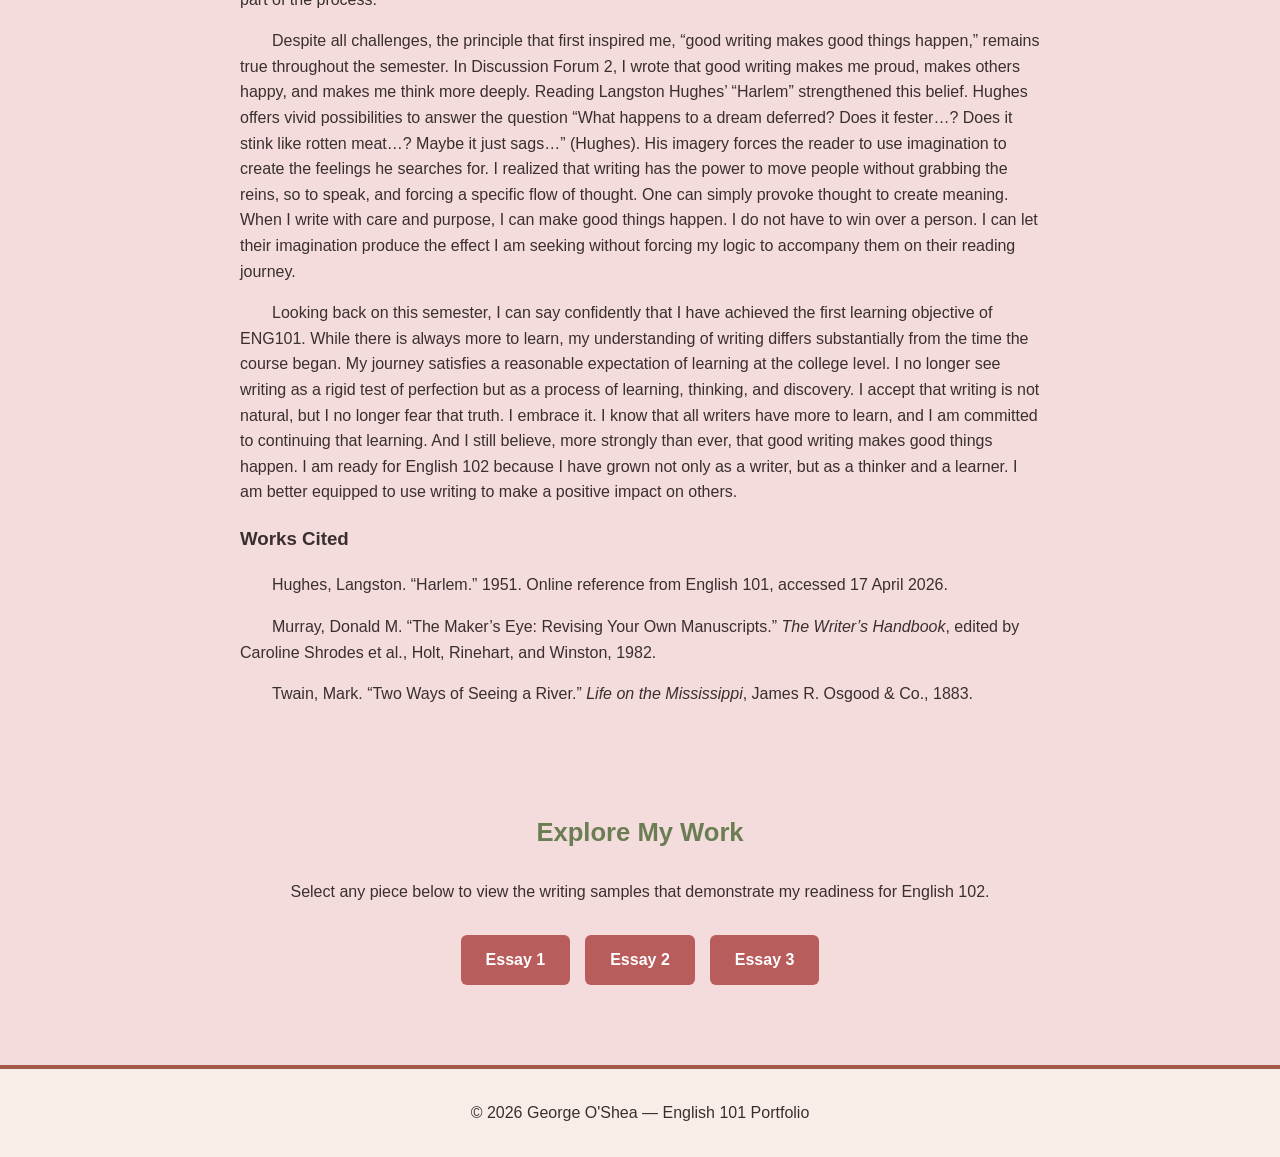
<file: Essay3.html>
<!DOCTYPE html>
<html lang="en">
<head>
    <meta charset="UTF-8">
    <meta name="viewport" content="width=device-width, initial-scale=1.0">
    <title>Essay 3 – Making Good Things Happen with Words | George O'Shea</title>
    <link rel="stylesheet" href="style.css">
</head>

<body>
    <header>
        <h1>George O'Shea</h1>
        <p class="tagline">English 101 Writing Portfolio</p>

        <nav>
            <ul>
                <li><a href="index.html">Home</a></li>
                <li><a href="about.html">About Me</a></li>
                <li><a href="claim102.html">Writing as a Social Act</a></li> 
                <li><a href="reportcard.html">My Report Card</a></li> 
            </ul>
        </nav>
    </header>

    <main>
        <section class="hero">
            <h2>Essay 3 – Making Good Things Happen with Words</h2>
        </section>

        <section class="content" style="max-width: 800px; margin: 40px auto; padding: 0 20px;">

            <p>     When this semester began, I dedicated myself to the Writing Principle that “good writing makes good things happen.” It was the idea that resonated with me most strongly because I believe that writing could brighten someone’s day, clarify a thought, educate, or convince someone to think like me. Such an accomplishment must surely make the world a better place. What I did not realize then was how much I still had to learn about writing, or how unnatural the process would feel as I tried to grow. I have discovered through my struggles in this class the relevance of two additional writing principles. “All writers have more to learn.” “Writing is not natural.” These describe my journey most appropriately of the ten principles. Through a substantial investment of time, engagement, reflection, revision, and compliance, I have become a different writer, reader, and thinker than I was at the start of English 101. I understand that writing is a lifelong learning process. I understand that managing its challenges is part of its nature, and that good writing truly can make good things happen.</p>

            <p>     Early in the semester, I confronted the uncomfortable truth behind the principle “writing is not natural.” Writing felt like a minefield of rules that I had not navigated in decades. There is adherence to grammar, structure, vocabulary. There is also an adherence to the esoteric. The flow of thought, the commitment to reader’s understanding, the need for organization and logic. Every assignment seemed like an opportunity to fail. One moment that captures this feeling occurred during an assignment requiring me to describe a person, place, or activity from two different perspectives. I spent more time choosing the topic than writing the draft because I feared choosing the “wrong” subject. Eventually, I settled on a childhood vacation home. I began writing about the ritual of packing for the summer, and before I realized it, I had written more than three hundred words and was still stuck in the driveway. The writing ran away from me. I abandoned the entire direction and started over, focusing instead on the journey to the lake. This experience showed me that writing does not unfold neatly or naturally. It requires vulnerability, flexibility, and the willingness to change course. Accepting that writing is unnatural helped me manage this truth. I write this as if I chose to accept it. In fact, the plight of writing my first essay truly gave no recourse but to accept it by the time I considered my submission complete.</p>

            <p>     As I continued through the semester, I began to understand the second principle: “all writers have more to learn.” This principle became especially clear when I reflected on my attempt to write about accents and pronunciation. I opened with a strong statement. I said that pointing out someone’s accent is “about power, expectation and belonging.” Unfortunately, I completely failed to provide the context readers needed to understand what that meant. I had tried to use brevity to sound confident and aid the reader’s feel for my logic, but instead I removed the explanation that would have made my point meaningful. I left out the nature of schools to administer discipline as being integral to the student experience, because at the time I felt that my audience, as a group of students and teachers, would already realize this function of school, making it unnecessary to dwell on. This mistake taught me that writing requires more than strong statements; it requires clarity, development, and awareness of the reader. Donald Murray reinforced this lesson in “The Maker’s Eye,” where he writes, “Good writing is essentially rewriting” (Murray). His words helped me understand that revision is not a sign of failure but a sign of growth. I began to revise more willingly, accept feedback more openly, and recognize that learning to write is a continuous process. Even experienced writers, as Murray explains, must return to their drafts repeatedly to discover what they genuinely want to say.</p>

            <p>     The course readings also helped me understand how learning changes perception. In “Two Ways of Seeing a River,” Mark Twain describes how his early experiences on the Mississippi River were filled with beauty. He described sunsets, reflections on water, and other wonders. But as he learned the technical language of the river, he began to see danger, warning signs, and shifting channels instead. He writes that “all the grace, the beauty, the poetry had gone out of the majestic river” (Twain). Twain helped me see that learning to write changes how I view my own work. What once felt overwhelming now feels navigable. What once felt like failure now feels like part of the process.</p>

            <p>     Despite all challenges, the principle that first inspired me, “good writing makes good things happen,” remains true throughout the semester. In Discussion Forum 2, I wrote that good writing makes me proud, makes others happy, and makes me think more deeply. Reading Langston Hughes’ “Harlem” strengthened this belief. Hughes offers vivid possibilities to answer the question “What happens to a dream deferred? Does it fester…? Does it stink like rotten meat…? Maybe it just sags…” (Hughes). His imagery forces the reader to use imagination to create the feelings he searches for. I realized that writing has the power to move people without grabbing the reins, so to speak, and forcing a specific flow of thought. One can simply provoke thought to create meaning. When I write with care and purpose, I can make good things happen. I do not have to win over a person. I can let their imagination produce the effect I am seeking without forcing my logic to accompany them on their reading journey.</p>

            <p>     Looking back on this semester, I can say confidently that I have achieved the first learning objective of ENG101. While there is always more to learn, my understanding of writing differs substantially from the time the course began. My journey satisfies a reasonable expectation of learning at the college level. I no longer see writing as a rigid test of perfection but as a process of learning, thinking, and discovery. I accept that writing is not natural, but I no longer fear that truth. I embrace it. I know that all writers have more to learn, and I am committed to continuing that learning. And I still believe, more strongly than ever, that good writing makes good things happen. I am ready for English 102 because I have grown not only as a writer, but as a thinker and a learner. I am better equipped to use writing to make a positive impact on others.</p>

            <h3>Works Cited</h3>

            <p>Hughes, Langston. “Harlem.” 1951. Online reference from English 101, accessed 17 April 2026.</p>

            <p>Murray, Donald M. “The Maker’s Eye: Revising Your Own Manuscripts.” <em>The Writer’s Handbook</em>, edited by Caroline Shrodes et al., Holt, Rinehart, and Winston, 1982.</p>

            <p>Twain, Mark. “Two Ways of Seeing a River.” <em>Life on the Mississippi</em>, James R. Osgood & Co., 1883.</p>

        </section>
        
        <section class="featured">
            <h3>Explore My Work</h3>
            <p>Select any piece below to view the writing samples that demonstrate my readiness for English 102.</p>

            <div class="button-group">
                <a class="button" href="Essay1.html">Essay 1</a>
                <a class="button" href="Essay2.html">Essay 2</a>
                <a class="button" href="Essay3.html">Essay 3</a>
            </div>
        </section>

    </main>

    <footer>
        <p>&copy; 2026 George O'Shea — English 101 Portfolio</p>
    </footer>
</body>
</html>
</file>
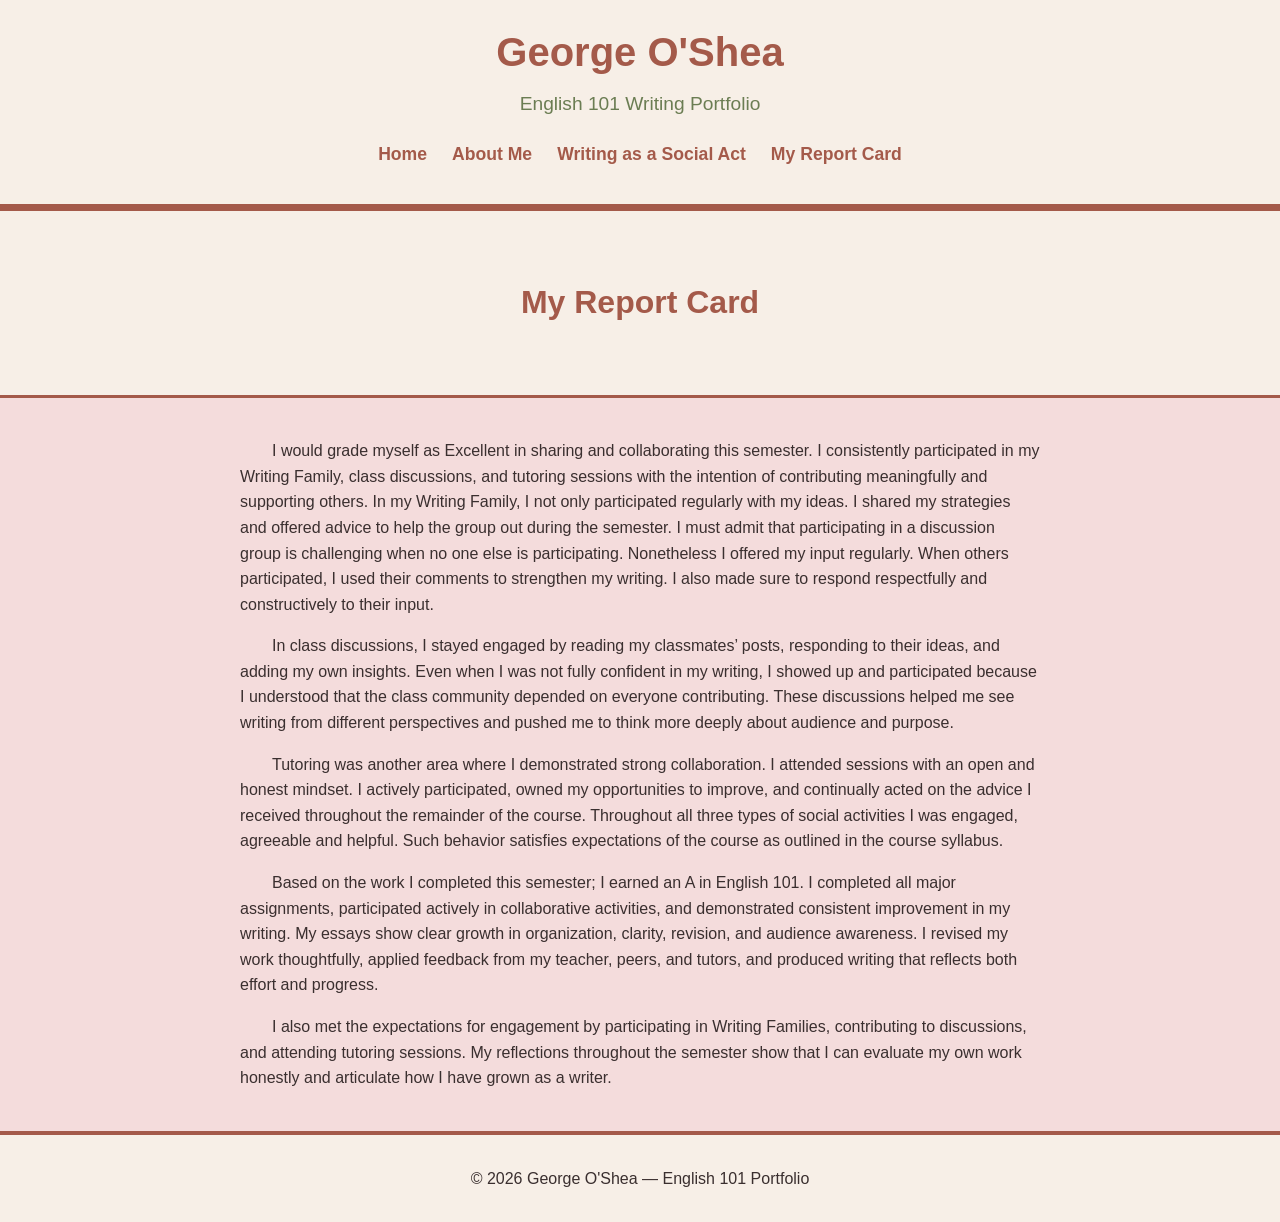
<file: reportcard.html>
<!DOCTYPE html>
<html lang="en">
<head>
    <meta charset="UTF-8">
    <meta name="viewport" content="width=device-width, initial-scale=1.0">
    <title>My Report Card | George O'Shea</title>
    <link rel="stylesheet" href="style.css">
</head>

<body>
    <header>
        <h1>George O'Shea</h1>
        <p class="tagline">English 101 Writing Portfolio</p>

        <nav>
            <ul>
                <li><a href="index.html">Home</a></li>
                <li><a href="about.html">About Me</a></li>
                <li><a href="claim102.html">Writing as a Social Act</a></li> 
                <li><a href="reportcard.html">My Report Card</a></li> 
            </ul>
        </nav>
    </header>

    <main>
        <section class="hero">
            <h2>My Report Card</h2>
        </section>

        <section class="content" style="max-width: 800px; margin: 40px auto; padding: 0 20px;">

            <p>I would grade myself as Excellent in sharing and collaborating this semester. I consistently participated in my Writing Family, class discussions, and tutoring sessions with the intention of contributing meaningfully and supporting others. In my Writing Family, I not only participated regularly with my ideas. I shared my strategies and offered advice to help the group out during the semester. I must admit that participating in a discussion group is challenging when no one else is participating. Nonetheless I offered my input regularly. When others participated, I used their comments to strengthen my writing. I also made sure to respond respectfully and constructively to their input.</p>

            <p>In class discussions, I stayed engaged by reading my classmates’ posts, responding to their ideas, and adding my own insights. Even when I was not fully confident in my writing, I showed up and participated because I understood that the class community depended on everyone contributing. These discussions helped me see writing from different perspectives and pushed me to think more deeply about audience and purpose.</p>

            <p>Tutoring was another area where I demonstrated strong collaboration. I attended sessions with an open and honest mindset. I actively participated, owned my opportunities to improve, and continually acted on the advice I received throughout the remainder of the course. Throughout all three types of social activities I was engaged, agreeable and helpful. Such behavior satisfies expectations of the course as outlined in the course syllabus.</p>

            <p>Based on the work I completed this semester; I earned an A in English 101. I completed all major assignments, participated actively in collaborative activities, and demonstrated consistent improvement in my writing. My essays show clear growth in organization, clarity, revision, and audience awareness. I revised my work thoughtfully, applied feedback from my teacher, peers, and tutors, and produced writing that reflects both effort and progress.</p>

            <p>I also met the expectations for engagement by participating in Writing Families, contributing to discussions, and attending tutoring sessions. My reflections throughout the semester show that I can evaluate my own work honestly and articulate how I have grown as a writer.</p>

        </section>
    </main>

    <footer>
        <p>&copy; 2026 George O'Shea — English 101 Portfolio</p>
    </footer>
</body>
</html>
</file>
<file: style.css>
body {
    margin: 0;
    font-family: Arial, Helvetica, sans-serif;
    background-color: #f4dcdc;
    color: #3a2f2f; 
    line-height: 1.6;
}

header {
    background-color: #f7efe7;
    padding: 20px;
    text-align: center;
    border-bottom: 4px solid #a45a4a;
}

header h1 {
    margin: 0;
    font-size: 2.5rem;
    color: #a45a4a; 
}

.tagline {
    margin-top: 5px;
    font-size: 1.2rem;
    color: #6b7d53; 
}

nav ul {
    list-style: none;
    padding: 0;
    margin-top: 20px;
    display: flex;
    justify-content: center;
    gap: 25px;
}

nav a {
    text-decoration: none;
    color: #a45a4a;
    font-weight: bold;
    font-size: 1.1rem;
}

nav a:hover {
    color: #b85c5c;
}

.hero {
    background-color: #f7efe7;
    padding: 40px 20px;
    text-align: center;
    border-top: 3px solid #a45a4a;
    border-bottom: 3px solid #a45a4a;
}

.hero h2 {
    font-size: 2rem;
    color: #a45a4a;
}

.featured {
    padding: 40px 20px;
    text-align: center;
}

.featured h3 {
    font-size: 1.6rem;
    color: #6b7d53; 
}

.button {
    display: inline-block;
    margin-top: 15px;
    padding: 12px 25px;
    background-color: #b85c5c;
    color: white;
    text-decoration: none;
    border-radius: 6px;
    font-weight: bold;
}

.button-group {
    display: flex;
    flex-wrap: wrap;
    justify-content: center;
    gap: 15px;
}   /* ← THIS WAS MISSING BEFORE */

.button:hover {
    background-color: #a45a4a;
}

footer {
    background-color: #f7efe7;
    text-align: center;
    padding: 15px;
    margin-top: 40px;
    border-top: 4px solid #a45a4a;
}

.content p {
    text-indent: 2em;
}
</file>
